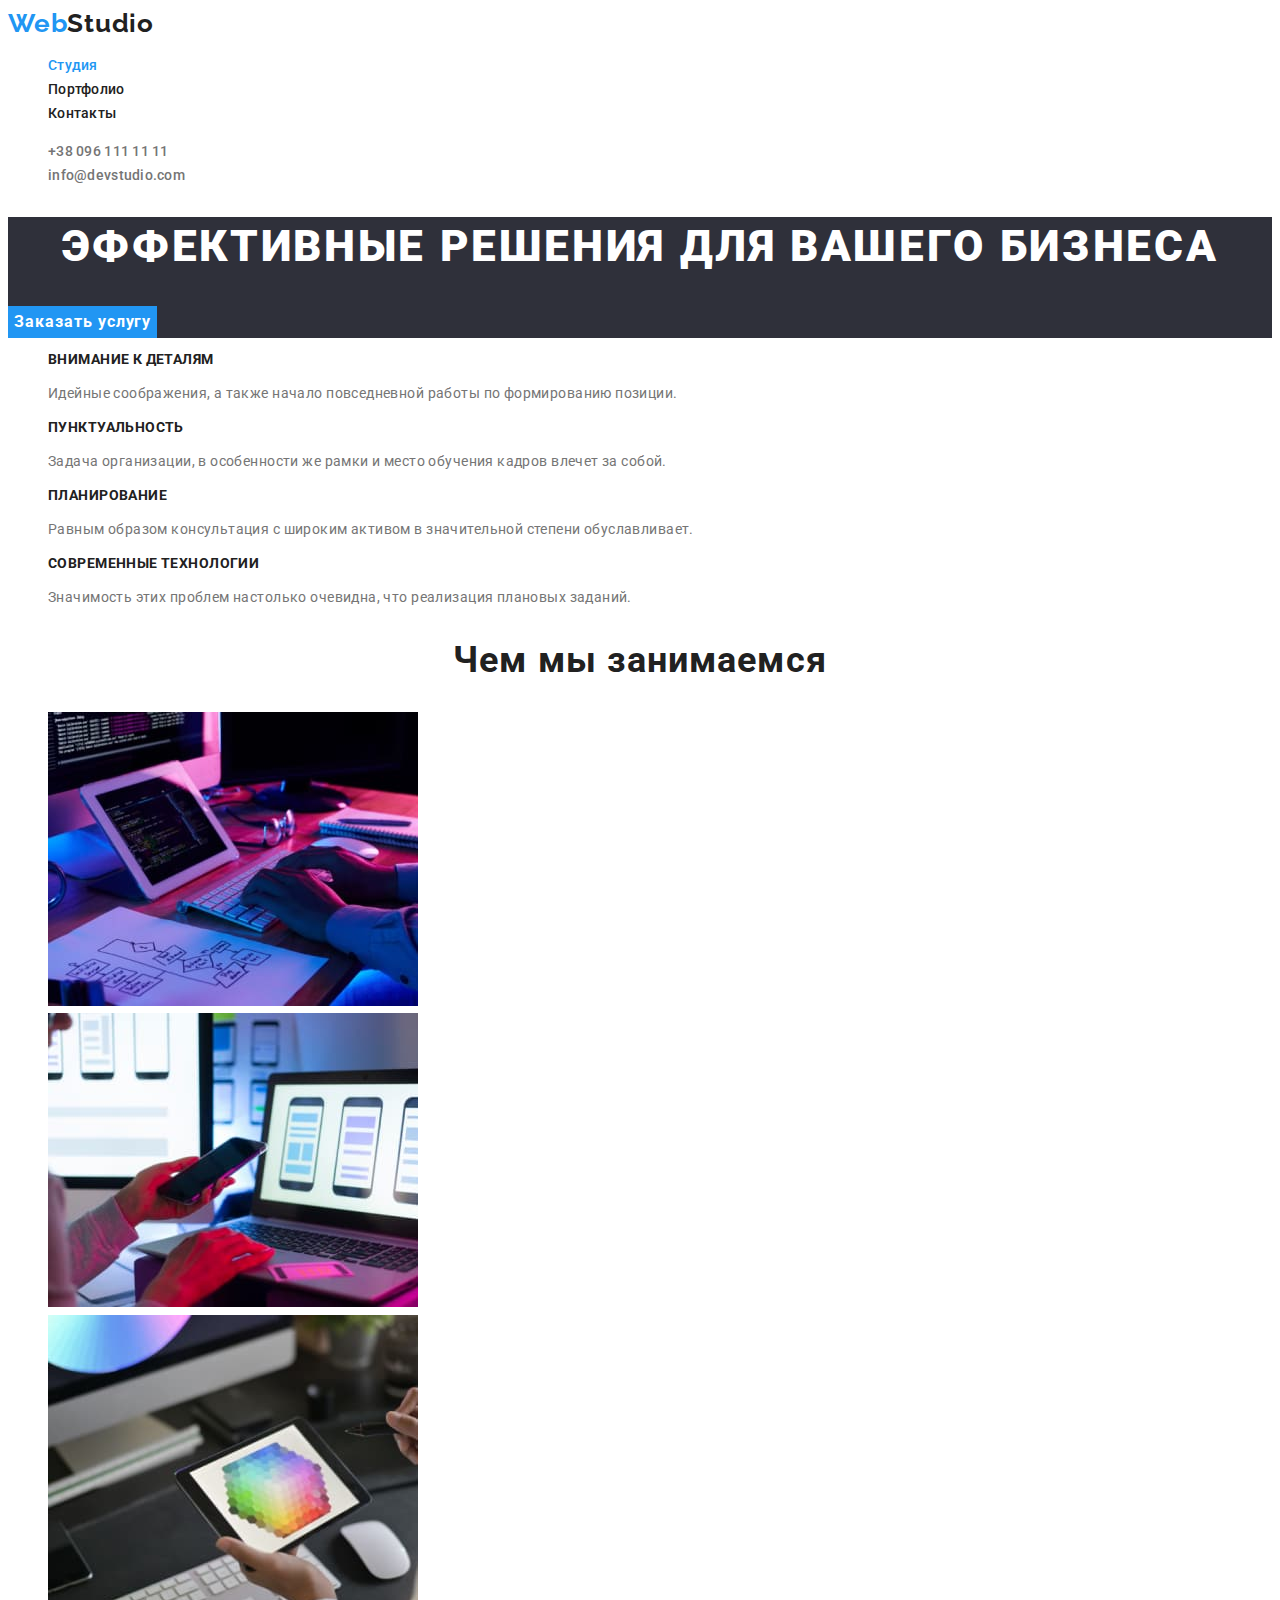
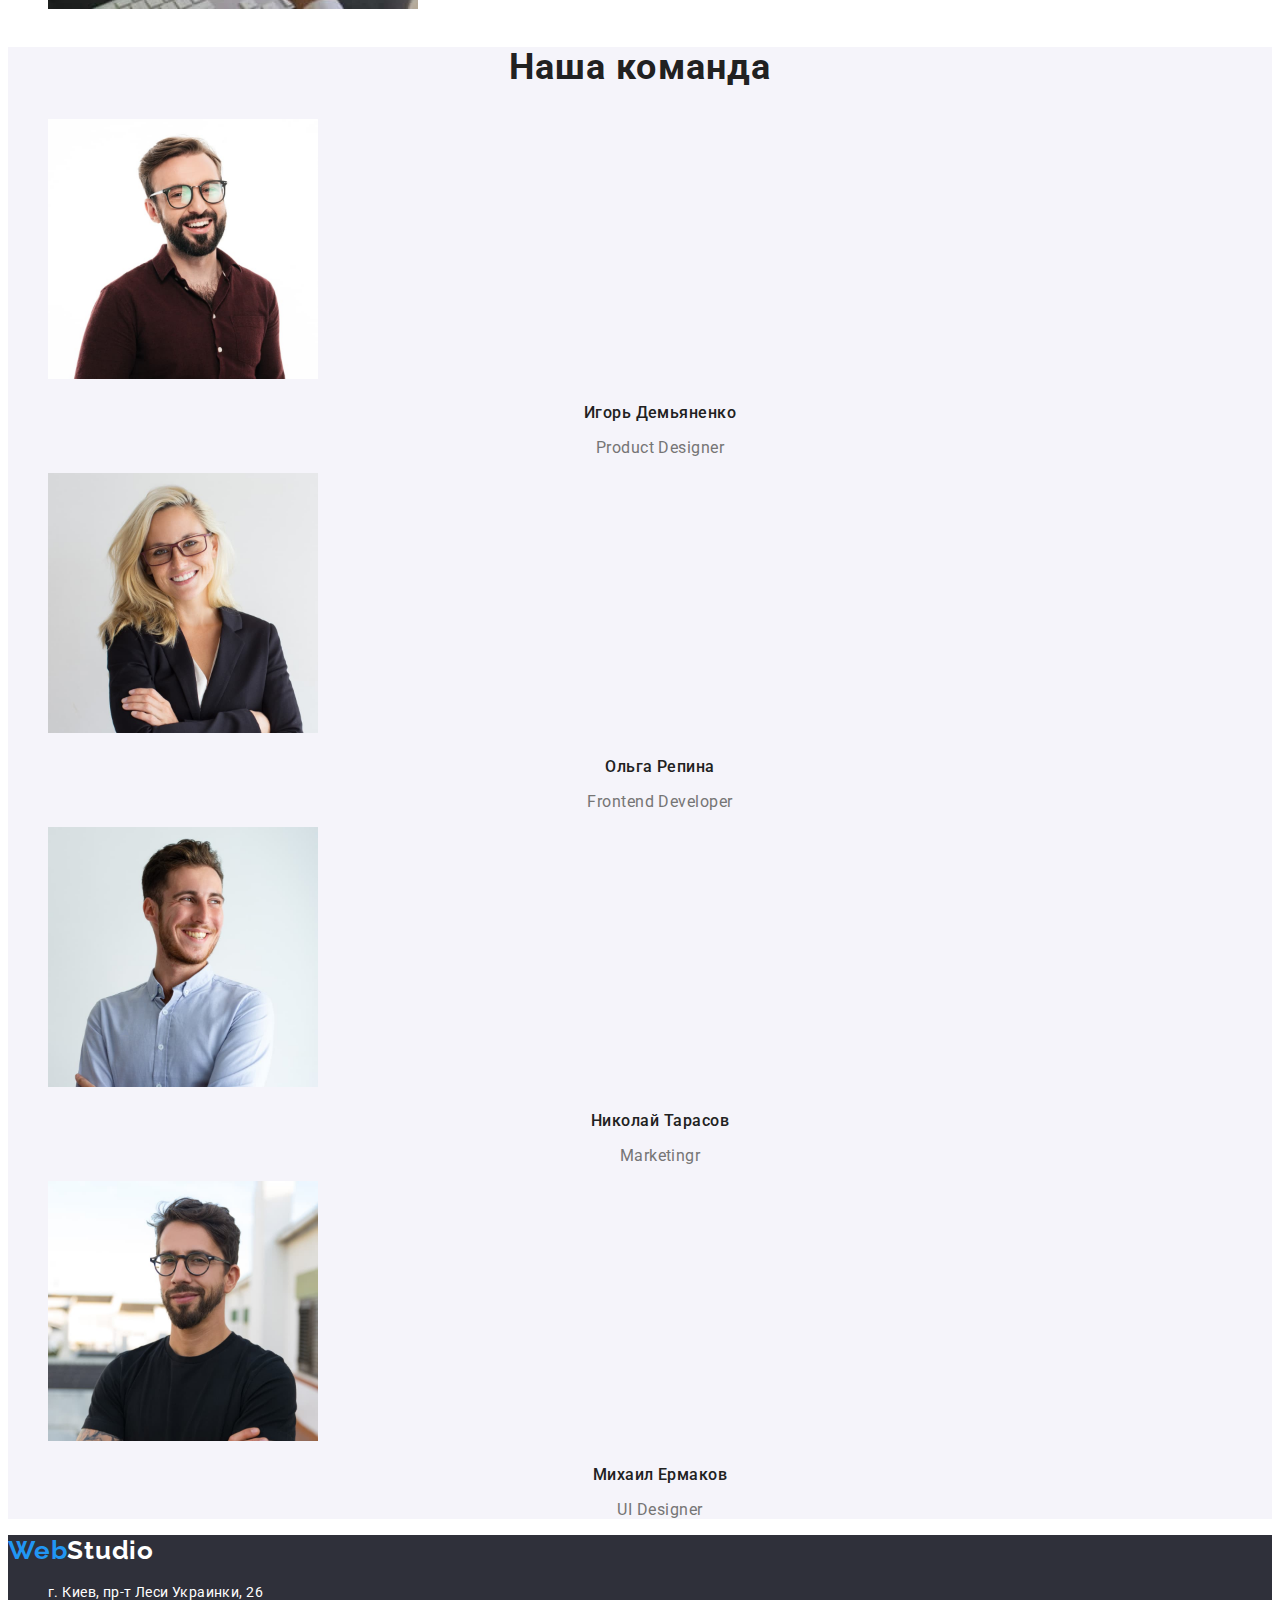
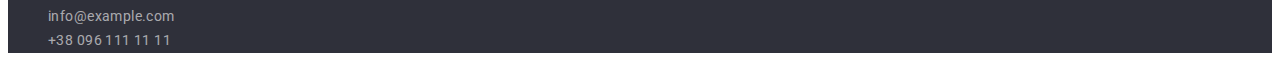
<file: index.html>
<!DOCTYPE html>
<html lang="ru">

<head>
    <meta charset="UTF-8">
    <meta http-equiv="X-UA-Compatible" content="IE=edge">
    <meta name="viewport" content="width=device-width, initial-scale=1.0">
    <title>Студия</title>
    <!-- Project fonts -->
    <link rel="preconnect" href="https://fonts.googleapis.com">
    <link rel="preconnect" href="https://fonts.gstatic.com" crossorigin>
    <link
        href="https://fonts.googleapis.com/css2?family=Raleway:wght@700&family=Roboto:wght@400;500;700;900&display=swap"
        rel="stylesheet">
    <!-- custom styles -->
    <link rel="stylesheet" href="./css/styles.css">
</head>

<body>
    <header class="header">
        <a class="logo header-logo" href="./index.html" lang="en">Web<span class="logo-accent">Studio</span></a>
        <nav class="navigation">
            <ul class="list nav-list">
                <li>
                    <a href="./index.html" class="link navigation-link current">Студия</a>
                </li>
                <li>
                    <a href="./portfolio.html" class="link navigation-link">Портфолио</a>
                </li>
                <li>
                    <a href="" class="link navigation-link">Контакты</a>
                </li>
            </ul>
        </nav>
        <ul class="list contact-list">
            <li><a class="link contact-tel" href="tel:+380961111111">+38 096 111 11 11</a>
            </li>
            <li><a class="link contact-mail" href="mailto:info@devstudio.com">info@devstudio.com</a>
            </li>
        </ul>
    </header>
    <main>
        <!-- Hero section -->
        <section class="hero">
            <h1 class="hero-title">
                Эффективные решения для вашего бизнеса
            </h1>
            <button class="btn" type="button">Заказать услугу</button>
        </section>
        <!-- Specific section -->
        <section class=" specific-section">
            <ul class="list">
                <li>
                    <h3 class="specific-subtitle">Внимание к деталям</h3>
                    <p class="specific-text">Идейные соображения, а также начало повседневной работы по формированию
                        позиции.</p>
                </li>
                <li>
                    <h3 class="specific-subtitle">Пунктуальность</h3>
                    <p class="specific-text">Задача организации, в особенности же рамки и место обучения кадров
                        влечет за собой.</p>
                </li>
                <li>
                    <h3 class="specific-subtitle">Планирование</h3>
                    <p class="specific-text">Равным образом консультация с широким активом в значительной степени
                        обуславливает.</p>
                </li>
                <li>
                    <h3 class="specific-subtitle">Современные технологии</h3>
                    <p class="specific-text">Значимость этих проблем настолько очевидна, что реализация плановых
                        заданий.</p>
                </li>
            </ul>

        </section>
        <!-- work section -->
        <section class="work-section">
            <h2 class="title work-title">Чем мы занимаемся</h2>
            <ul class="list">
                <li>
                    <img src="./images/work-section/pc.jpg" alt="Работает за компютером" width="370">
                </li>
                <li>
                    <img src="./images/work-section/mobile.jpg" alt="Работает в телефоне" width="370">
                </li>
                <li>
                    <img src="./images/work-section/laptop.jpg" alt="Работает за планшетом" width="370">
                </li>
            </ul>
        </section>
        <!-- Team section -->
        <section class="team-section">
            <h2 class="title section-title">Наша команда</h2>
            <ul class="list">
                <!-- фото 1 -->
                <li>
                    <img src="./images/team-section/igor.jpg" alt="Игорь Демьяненко" width="270">
                    <h3 class="team-subtitle">Игорь Демьяненко</h3>
                    <p class="team-text">Product Designer</p>
                </li>
                <!-- фото 2 -->
                <li>
                    <img src="./images/team-section/olga.jpg" alt="Ольга Репина" width="270">
                    <h3 class="team-subtitle">Ольга Репина</h3>
                    <p class="team-text">Frontend Developer</p>
                </li>
                <!-- фото 3 -->
                <li>
                    <img src="./images/team-section/nikolay.jpg" alt="Николай Тарасов" width="270">
                    <h3 class="team-subtitle">Николай Тарасов</h3>
                    <p class="team-text">Marketingr</p>
                </li>
                <!-- фото 4 -->
                <li>
                    <img src="./images/team-section/mihail.jpg" alt="Михаил Ермаков" width="270">
                    <h3 class="team-subtitle">Михаил Ермаков</h3>
                    <p class="team-text">UI Designer</p>
                </li>
            </ul>
        </section>
    </main>
    <footer class="footer-section">
        <div>
            <a class="logo" href="./index.html" lang="en">Web<span class="footer-logo">Studio</span></a>
            <address class="foot-address">
                <ul class="list footer-list">
                    <li><a class="link footer-link" href="https://bit.ly/3pXMvUd" target="_blank"
                            rel="noopener noreferrer">
                            г. Киев, пр-т Леси Украинки, 26</a></li>
                    <li><a class="link foot-mail" href="mailto:info@devstudio.com">info@example.com</a></li>
                    <li><a class="link foot-tel" href="tel:+380961111111">+38 096 111 11 11</a></li>
                </ul>
            </address>
        </div>
    </footer>
</body>
</file>
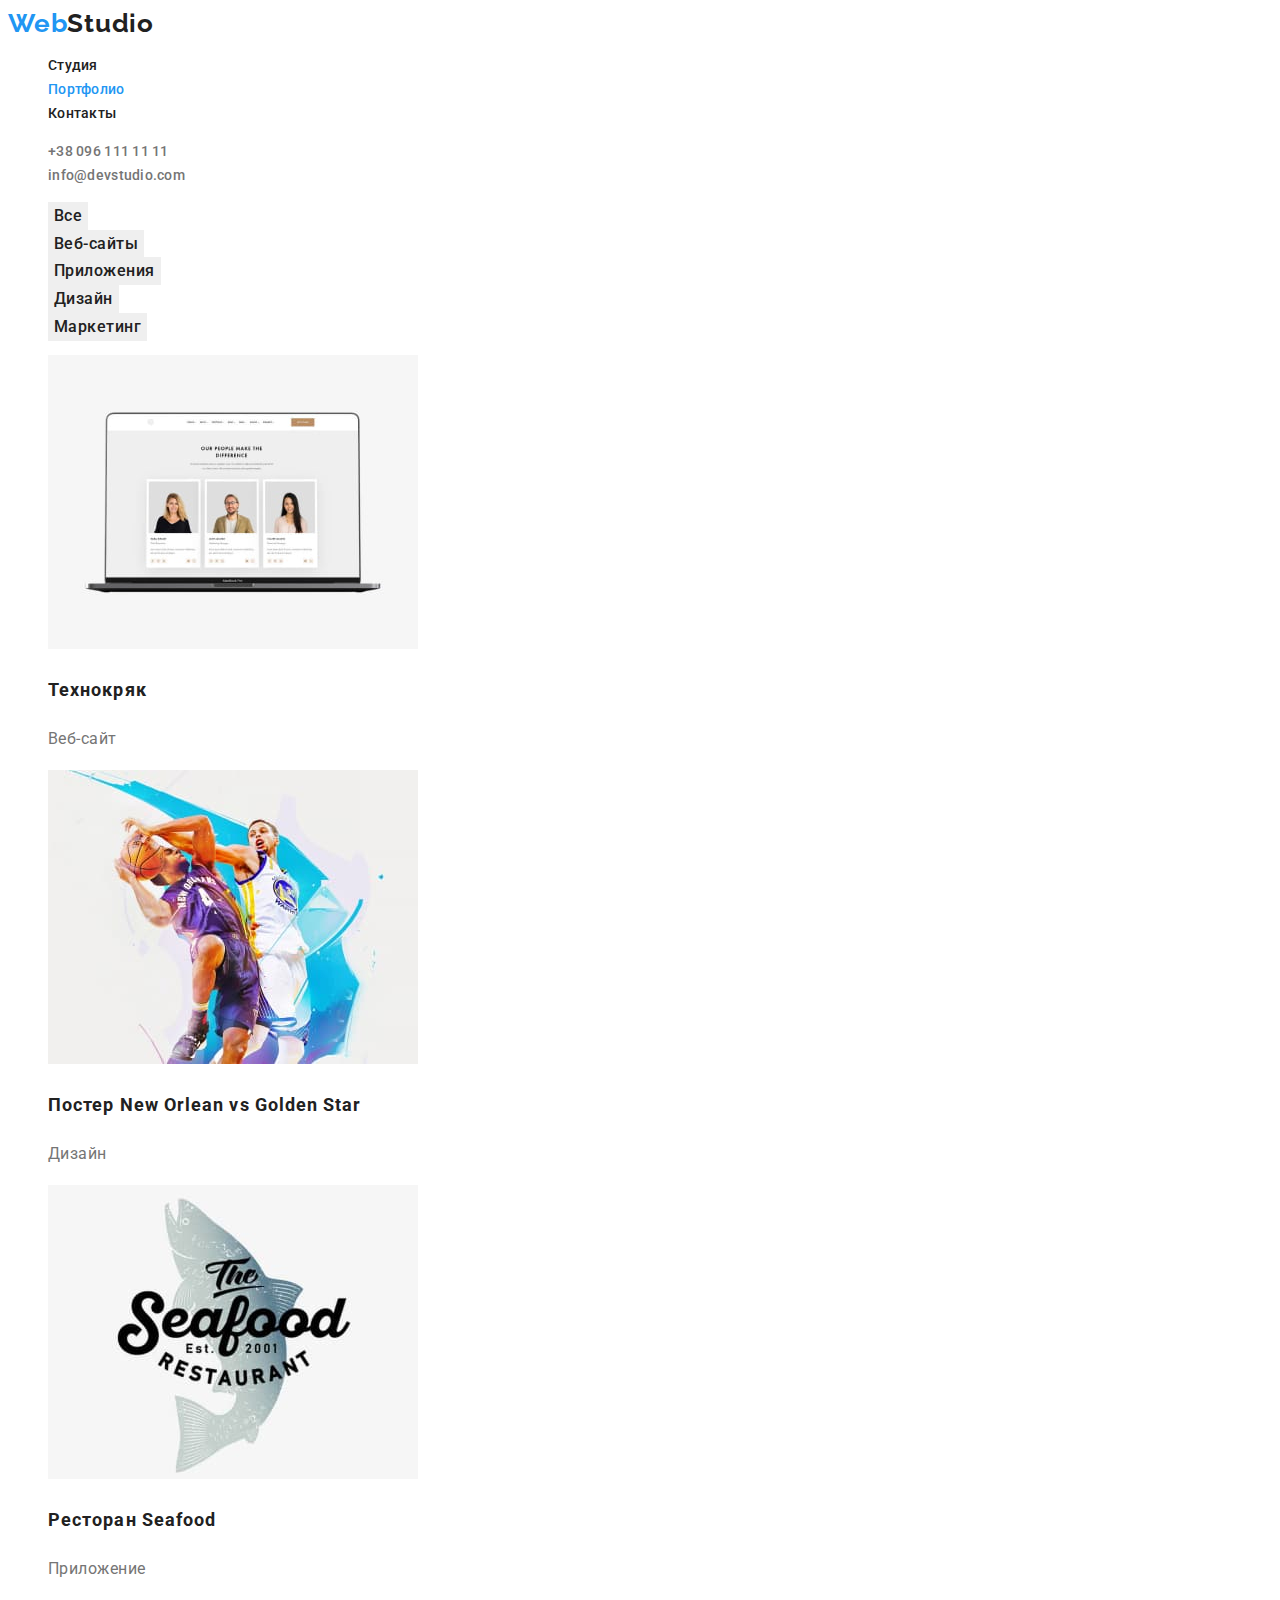
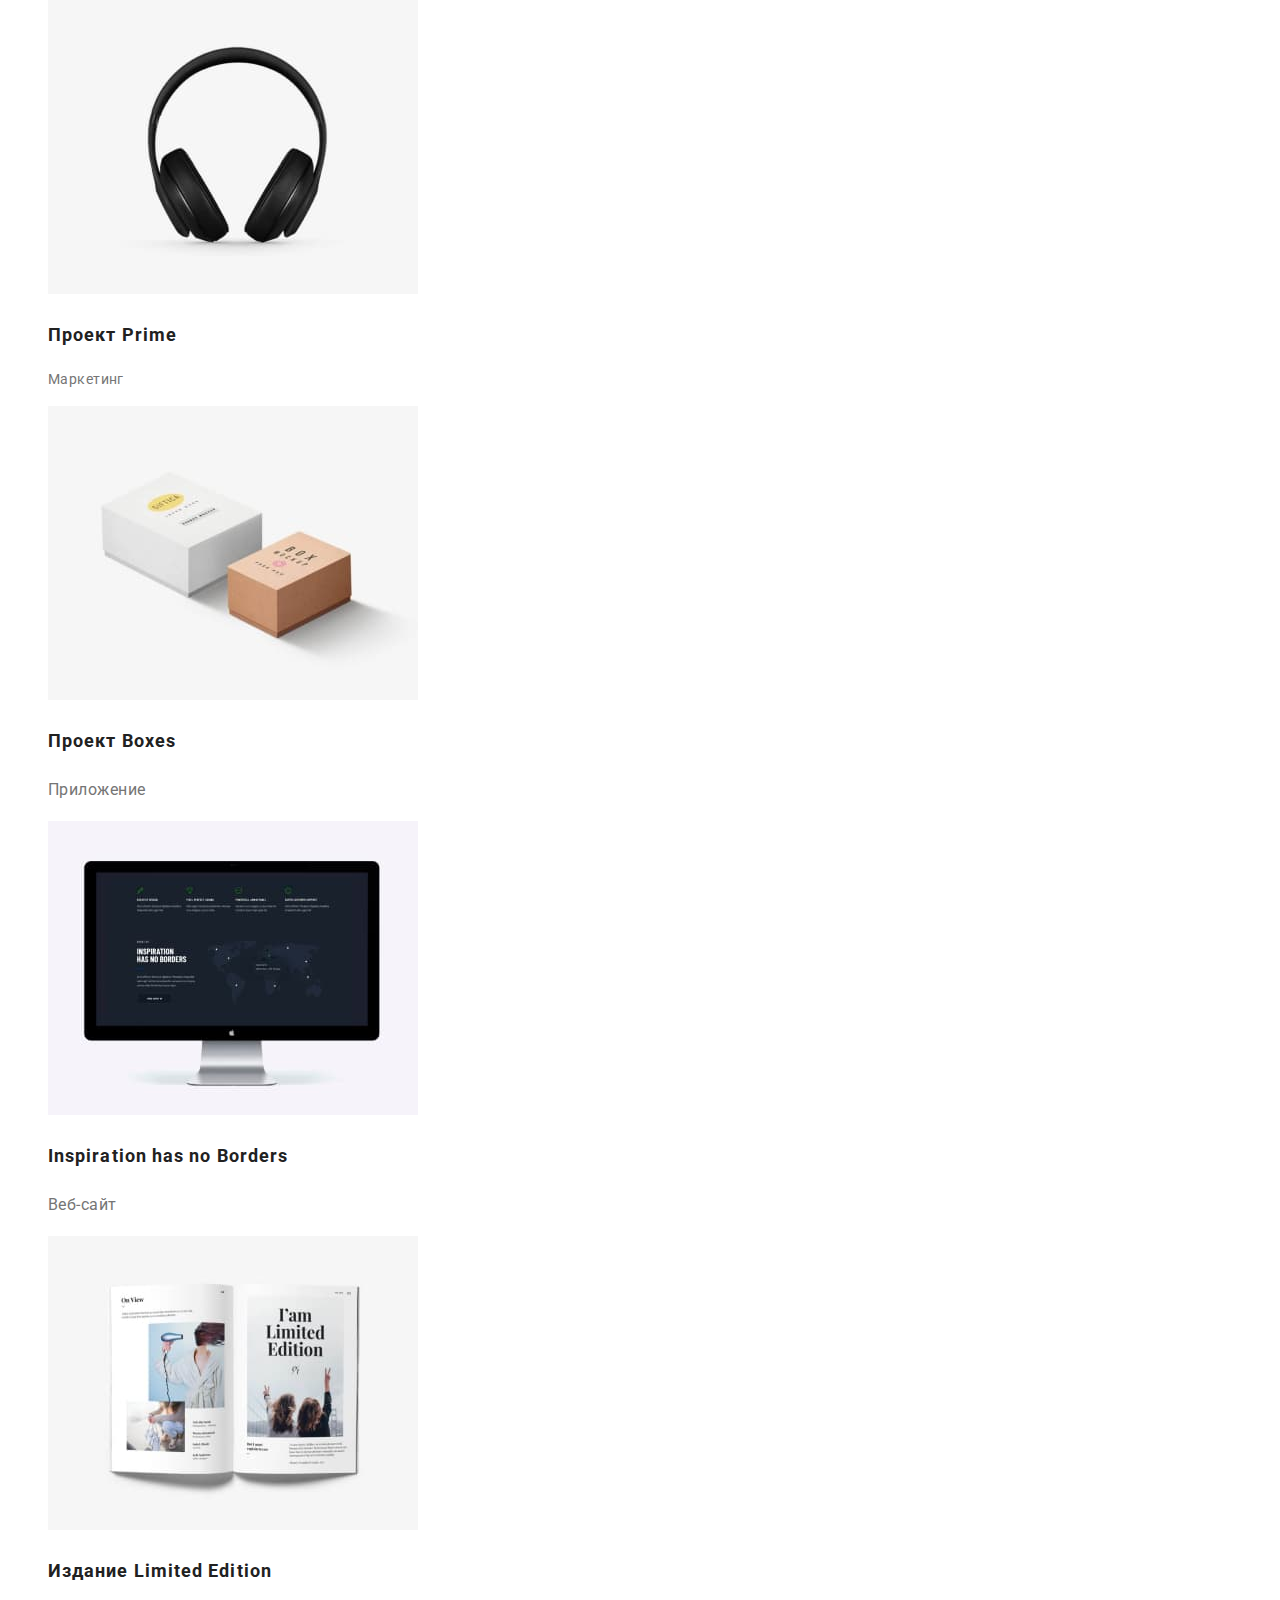
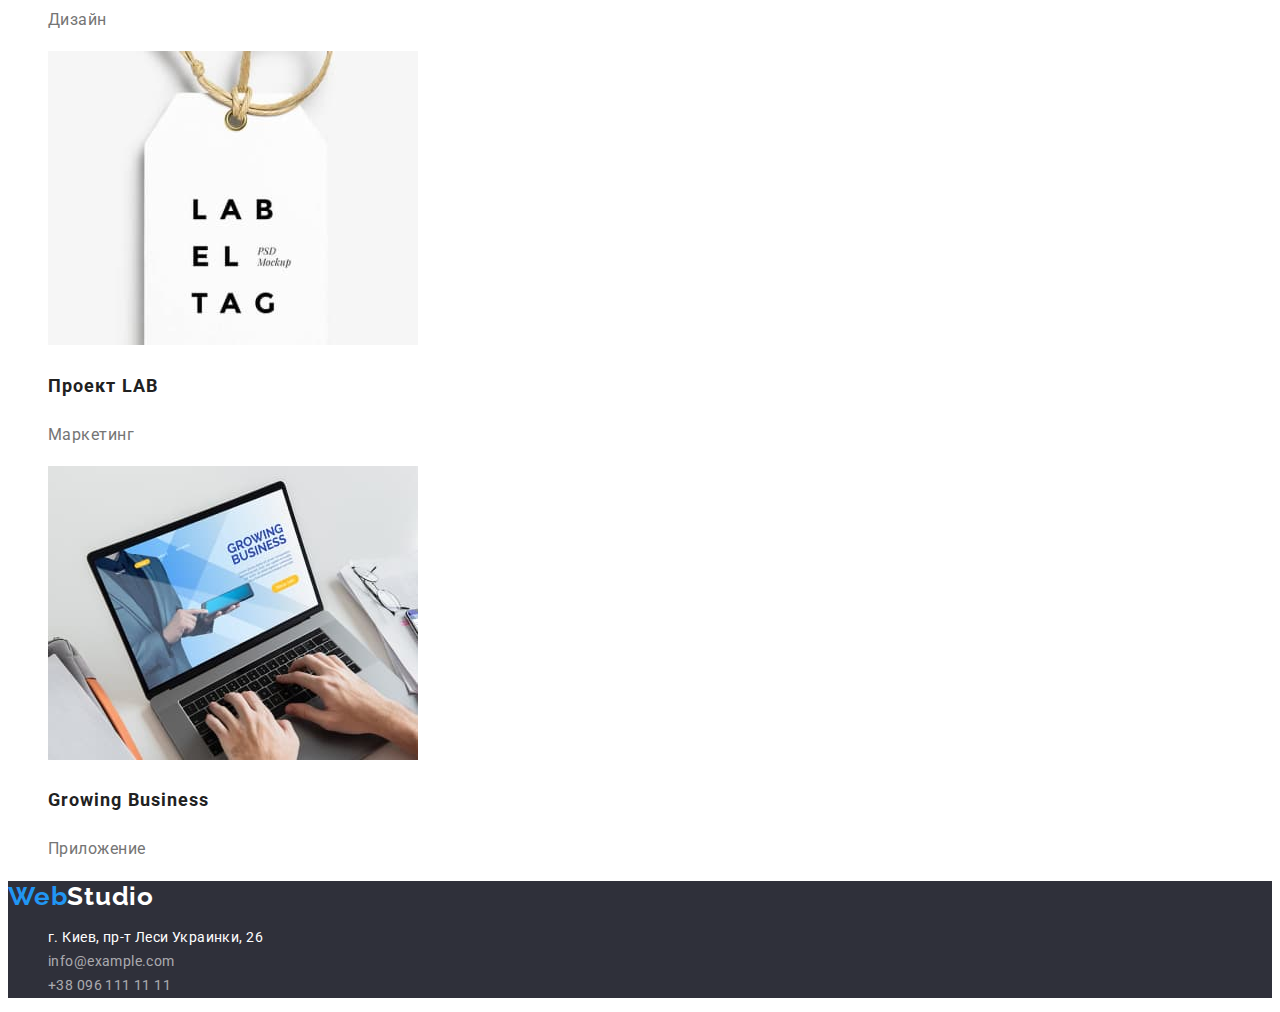
<file: portfolio.html>
<!DOCTYPE html>
<html lang="ru">

<head>
    <meta charset="UTF-8">
    <meta http-equiv="X-UA-Compatible" content="IE=edge">
    <meta name="viewport" content="width=device-width, initial-scale=1.0">
    <title>Портфолио</title>
    <!-- Project fonts -->
    <link rel="preconnect" href="https://fonts.googleapis.com">
    <link rel="preconnect" href="https://fonts.gstatic.com" crossorigin>
    <link
        href="https://fonts.googleapis.com/css2?family=Raleway:wght@700&family=Roboto:wght@400;500;700;900&display=swap"
        rel="stylesheet">
    <!-- custom styles -->
    <link rel="stylesheet" href="./css/styles.css">
</head>

<body>
    <header class="header">
        <a class="logo header-logo" href="./index.html" lang="en">Web<span class="logo-accent">Studio</span></a>
        <nav class="navigation">
            <ul class="list nav-list">
                <li>
                    <a href="./index.html" class="link navigation-link">Студия</a>
                </li>
                <li>
                    <a href="./portfolio.html" class="link navigation-link current">Портфолио</a>
                </li>
                <li>
                    <a href="" class="link navigation-link">Контакты</a>
                </li>
            </ul>
        </nav>
        <ul class="list contact-list">
            <li><a class="link contact-tel" href="tel:+380961111111">+38 096 111 11 11</a>
            </li>
            <li><a class="link contact-mail" href="mailto:info@devstudio.com">info@devstudio.com</a>
            </li>
        </ul>
    </header>
    <main>
        <!-- hero section -->
        <section>
            <ul class="list">
                <li>
                    <button class="hero-btn" type="button">Все</button>
                </li>
                <li>
                    <button class="hero-btn" type="button">Веб-сайты</button>
                </li>
                <li>
                    <button class="hero-btn" type="button">Приложения</button>
                </li>
                <li>
                    <button class="hero-btn" type="button">Дизайн</button>
                </li>
                <li>
                    <button class="hero-btn" type="button">Маркетинг</button>
                </li>
            </ul>
            <ul class="list">
                <li>
                    <img src="./images/portfolio/texnocrac.jpg" alt="Веб-сайт Технокряк" width="370" height="294">
                    <h2 class="hero-subtitle">Технокряк</h2>
                    <p class="hero-type">Веб-сайт</p>
                </li>
                <li>
                    <img src="./images/portfolio/poster.jpg" alt="Постер New Orlean vs Golden Star" width="370"
                        height="294">
                    <h2 class="hero-subtitle">Постер New Orlean vs Golden Star</h2>
                    <p class="hero-type">Дизайн</p>
                </li>
                <li>
                    <img src="./images/portfolio/seafood.jpg" alt="Ресторан Seafood" width="370" height="294">
                    <h2 class="hero-subtitle">Ресторан Seafood</h2>
                    <p class="hero-type">Приложение</p>
                </li>
                <li>
                    <img src="./images/portfolio/prime.jpg" alt="Наушники" width="370" height="294">
                    <h2 class="hero-subtitle">Проект Prime</h2>
                    <p>Маркетинг</p>
                </li>
                <li>
                    <img src="./images/portfolio/boxes.jpg" alt="Две коробочки" width="370" height="294">
                    <h2 class="hero-subtitle">Проект Boxes</h2>
                    <p class="hero-type">Приложение</p>
                </li>
                <li>
                    <img src="./images/portfolio/inspiration.jpg" alt="Веб-сайт Inspiration has no Borders" width="370"
                        height="294">
                    <h2 class="hero-subtitle">Inspiration has no Borders</h2>
                    <p class="hero-type">Веб-сайт</p>
                </li>
                <li>
                    <img src="./images/portfolio/book.jpg" alt="Книга с картинками" width="370" height="294">
                    <h2 class="hero-subtitle">Издание Limited Edition</h2>
                    <p class="hero-type">Дизайн</p>
                </li>
                <li>
                    <img src="./images/portfolio/lab.jpg" alt="<Бирка з надписью Lab el tag>" width="370" height="294">
                    <h2 class="hero-subtitle">Проект LAB</h2>
                    <p class="hero-type">Маркетинг</p>
                </li>
                <li>
                    <img src="./images/portfolio/growing.jpg" alt="Приложение на ноутбуке" width="370" height="294">
                    <h2 class="hero-subtitle">Growing Business</h2>
                    <p class="hero-type">Приложение</p>
                </li>
            </ul>
        </section>

    </main>
    <footer class="footer-section">
        <div>
            <a class="logo" href="./index.html" lang="en">Web<span class="footer-logo">Studio</span></a>
            <address>
                <ul class="list footer-list">
                    <li><a class="link footer-link" href="https://bit.ly/3pXMvUd" target="_blank"
                            rel="noopener noreferrer">
                            г. Киев, пр-т Леси Украинки, 26</a></li>
                    <li><a class="link foot-mail" href="mailto:info@devstudio.com">info@example.com</a></li>
                    <li><a class="link foot-tel" href="tel:+380961111111">+38 096 111 11 11</a></li>
                </ul>
            </address>
        </div>
    </footer>
</body>

</html>
</file>
<file: css/styles.css>
:root {
    --main-font: Roboto, sans-serif;
    --secondary-font: Raleway, sans-serif;

    /* text colors */
    --acent-cl: #2196F3;
    --main-cl: #757575;
    --second-cl: #212121;
    --bg-cl: #FFFFFF;
    --button-color-hover: #188CE8;
    --footer-color: rgba(255, 255, 255, 0.6);

    /* background colors */
    --acent-bg-cl: #2F303A;
    --bacground-cl: #2196F3;
    --main-bg-cl: #FFFFFF;
    --second-bg-cl: #F5F4FA;
}

body {
    font-family: var(--main-font);
    font-size: 14px;
    line-height: 1.71;
    letter-spacing: 0.03em;
    color: var(--main-cl);
    background-color: var(--main-bg-cl);
}

.list {
    list-style: none;
}

.logo,
.link {
    text-decoration: none;
    color: currentColor;
    font-style: normal;
}

/* ----Header section---- */
.logo {
    font-family: var(--secondary-font);
    font-weight: 700;
    font-size: 26px;
    line-height: 1.19;
    letter-spacing: 0.03em;
    color: var(--acent-cl);
}

.logo-accent {
    color: var(--second-cl);
}

/* navigation */
.navigation-link {
    font-weight: 500;
    font-size: 14px;
    line-height: 1.14;
    letter-spacing: 0.02em;
    color: var(--second-cl);
}

.navigation-link:hover,
.navigation-link:focus {
    color: var(--acent-cl);
}

.current {
    color: var(--acent-cl);
}

.contact-tel,
.contact-mail {
    font-weight: 500;
    font-size: 14px;
    line-height: 1.14;
    letter-spacing: 0.02em;
    color: var(--main-cl);
}

.contact-tel:hover,
.contact-mail:hover {
    color: var(--acent-cl);
}

.contact-tel:focus,
.contact-mail:focus {
    color: var(--acent-cl);
}

/* ----Main section---- */
/* Hero section */
.hero {
    background-color: var(--acent-bg-cl);
}

.hero-title {
    font-weight: 900;
    font-size: 44px;
    line-height: 1.36;
    text-align: center;
    letter-spacing: 0.06em;
    text-transform: uppercase;
    color: var(--bg-cl);
}

.btn {
    font-family: inherit;
    font-weight: 700;
    font-size: 16px;
    line-height: 1.88;

    display: flex;
    align-items: center;
    text-align: center;
    letter-spacing: 0.06em;

    cursor: pointer;
    border: none;

    background-color: var(--bacground-cl);
    color: var(--bg-cl);
}

.btn:hover,
.btn:focus {
    background-color: var(--button-color-hover);
}

/* Specific section */

.specific-subtitle {
    font-weight: 700;
    font-size: 14px;
    line-height: 1.14;
    letter-spacing: 0.03em;
    text-transform: uppercase;
    color: var(--second-cl);
}

.specific-text {
    font-size: 14px;
    line-height: 1.71;
    letter-spacing: 0.03em;
    color: var(--main-cl);
}

/* work section */

.title {
    font-weight: 700;
    font-size: 36px;
    line-height: 1.16;
    text-align: center;
    letter-spacing: 0.03em;

    color: var(--second-cl);
}

/* Team section */
.team-section {
    background-color: var(--second-bg-cl);
}

.team-subtitle {
    font-weight: 500;
    font-size: 16px;
    line-height: 1.19;
    text-align: center;
    letter-spacing: 0.03em;

    color: var(--second-cl);
}

.team-text {
    font-size: 16px;
    line-height: 1.19;
    /* identical to box height */

    text-align: center;
    letter-spacing: 0.03em;

    color: var(--main-cl);
}

/* ----footer---- */
.footer-section {
    background-color: var(--acent-bg-cl);
}

.footer-logo {
    color: var(--bg-cl);
}

.footer-list .link {
    font-size: 14px;
    line-height: 1.71;
    letter-spacing: 0.03em;
}

.footer-link {
    color: var(--bg-cl);
}

.foot-mail,
.foot-tel {
    color: var(--footer-color);
}

.footer-list .link:hover,
.footer-list .link:focus {
    color: var(--acent-cl);
}

/* ----Portfolio---- */
.hero-btn {
    font-family: inherit;
    font-weight: 500;
    font-size: 16px;
    line-height: 1.62;
    text-align: center;
    letter-spacing: 0.03em;
    cursor: pointer;
    border: none;
    color: var(--second-cl);
}

.hero-btn:hover,
.hero-btn:focus {
    background-color: var(--acent-cl);
}

.hero-subtitle {
    font-weight: 700;
    font-size: 18px;
    line-height: 2;
    letter-spacing: 0.06em;
    color: var(--second-cl);
}

.hero-type {
    font-size: 16px;
    line-height: 1.88;
    letter-spacing: 0.03em;
    color: var(--main-cl);
}
</file>
